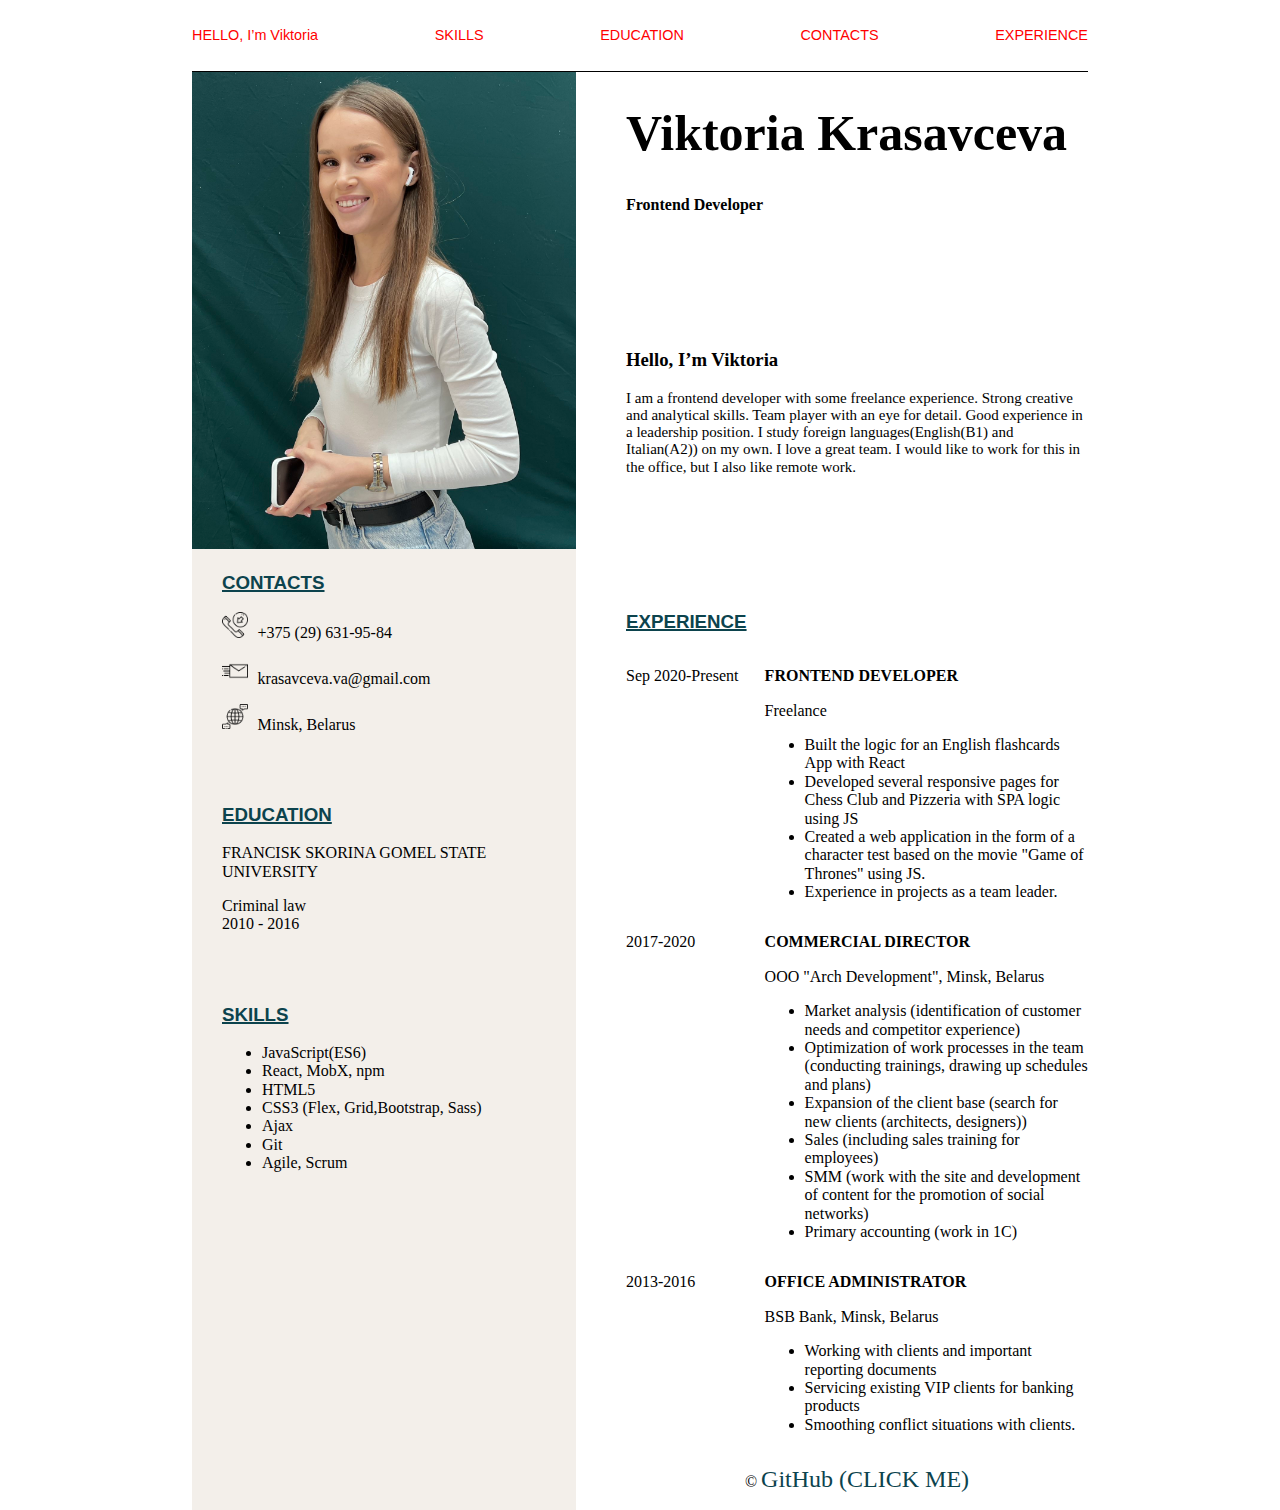
<file: index.html>
<!DOCTYPE html>
<html lang="en">
  <head>
    <meta charset="UTF-8" />
    <meta http-equiv="X-UA-Compatible" content="IE=edge"/>
    <meta name="viewport" content="width=device-width, initial-scale=1.0" />
    <link rel="stylesheet" href="./assets/styles/normalize.css" />
    <link rel="stylesheet" href="./assets/styles/index.css"/>
    <link rel="stylesheet" href="../assets/styles/root.css"/>
    <title>JS From Zero To Hero</title>
  </head>
  <body>
    <div class="wrapper">
        <header class="header">
            <div class="header__container">
                <nav class="header__nav">
                    <a class="header__link" href="./pages/hello.html">HELLO, I’m Viktoria</a>
                    <a class="header__link" href="./pages/skills.html">SKILLS</a>
                    <a class="header__link" href="./pages/education.html">EDUCATION</a>
                    <a class="header__link" href="./pages/contacts.html">CONTACTS</a>
                    <a class="header__link" href="./pages/experience.html">EXPERIENCE</a>
                </nav>
            </div>
            <nav class="hamburger">
                <div class="hamburger__icon">
                    <input type="checkbox">
                    <span></span>
                    <span></span>
                    <span></span>
                    <div class="hamburger__menu">
                        <div class="hamburger__link">
                            <a href="./pages/hello.html">Hello, I’m Viktoria</a>
                        </div>
                        <div class="hamburger__link">
                            <a href="./pages/skills.html">SKILLS</a>
                        </div>
                        <div class="hamburger__link">
                            <a href="./pages/education.html">EDUCATION</a>
                        </div>
                        <div class="hamburger__link">
                            <a href="./pages/contacts.html">CONTACTS</a>
                        </div>
                        <div class="hamburger__link">
                            <a href="./pages/experience.html">EXPERIENCE</a>
                        </div>
                    </div>
                </div>
            </nav>
        </header>



    <div class="container">
      <div class="photo__inform">
        <div class="slider"><img src="./assets/img/1.jpg" alt="photo" /></div>
        <div class="contacts">
          <h3 class="h3">CONTACTS</h3>
          <p class="phone"><img class="icon" src="./assets/img/inbound.png" alt="phone_number">+375 (29) 631-95-84</p>
          <p class="email"><img class="icon" src="./assets/img/letter.png" alt="email">krasavceva.va@gmail.com</p>
          <p class="adress"><img class="icon" src="./assets/img/chat.png" alt="adress">Minsk, Belarus</p>    
        </div>
        <div class="education">
          <h3 class="h3">EDUCATION</h3>
          <p class="education__name">FRANCISK SKORINA GOMEL STATE UNIVERSITY</p>
          <p class="education__surname">Criminal law<br> 2010 - 2016</p>
        </div>
        <div class="skills">
          <h3 class="h3">SKILLS</h3>
          <ul>
          <li>JavaScript(ES6)</li>
          <li>React, MobX, npm</li>
          <li>HTML5</li>
          <li>CSS3 (Flex, Grid,Bootstrap, Sass)</li>
          <li>Ajax</li>
          <li>Git</li>
          <li>Agile, Scrum</li>
        </ul>
        </div>
      </div>
      <div class="text__inform">
        <h1 class="name">Viktoria Krasavceva</h1>
        <h4 class="proff">Frontend Developer</h4>
        <div class="about">
          <h3 class="hello">Hello, I’m Viktoria</h3>
          <p class="hello__text">
            I am a frontend developer with some freelance experience. Strong
            creative and analytical skills. Team player with an eye for detail.
            Good experience in a leadership position. I study foreign languages
            ​​(English(B1) and Italian(A2)) on my own. I love a great team. I
            would like to work for this in the office, but I also like remote
            work.
          </p>
        </div>
        <div class="experience">
            <h3 class="h3">EXPERIENCE</h3>
          <div class="exp">
            <p class="exp__year">Sep 2020-Present</p>
            <div class="expskill">
              <p class="profession">FRONTEND DEVELOPER</p>
              <p>Freelance</p>
                <ul>
                <li>
                  Built the logic for an English flashcards App with React
                </li>
                <li>
                  Developed several responsive pages for Chess Club and Pizzeria
                  with SPA logic using JS
                </li>
                <li>
                  Created a web application in the form of a character test
                  based on the movie "Game of Thrones" using JS.
                </li>
                <li>Experience in projects as a team leader.</li>
            </ul>            
            </div>
          </div>
          <div class="exp">
            <p class="exp__year">2017-2020</p>
            <div class="expskill">
              <p class="profession">COMMERCIAL DIRECTOR</p>
              <p>OOO "Arch Development", Minsk, Belarus</p>  
                <ul>
                <li>
                    Market analysis (identification of customer needs and competitor experience)
                </li>
                <li>
                    Optimization of work processes in the team (conducting trainings, drawing up schedules and plans)
                </li>
                <li>
                    Expansion of the client base (search for new clients (architects, designers))
                </li>
                <li>Sales (including sales training for employees)</li>
                <li>SMM (work with the site and development of content for the promotion of social networks)</li>
                <li>Primary accounting (work in 1С)</li>
            </ul>
          </div>
        </div>
        <div class="exp">
            <p class="exp__year">2013-2016</p>
            <div class="expskill">
              <p class="profession">OFFICE ADMINISTRATOR</p>
              <p>BSB Bank, Minsk, Belarus</p>
                <ul>
                <li>
                    Working with clients and important reporting documents
                </li>
                <li>
                    Servicing existing VIP clients for banking products
                </li>
                <li>
                    Smoothing conflict situations with clients.
                </li>
            </ul>
          </div>
      </div>
    
    <footer class="footer">
        <p class="contact__item" id="color">
            &copy;
            <a class="contact__git"
              href="https://github.com/Krasavceva"
              target="_blank"
              rel="noopener noreferrer"
            >
              GitHub (CLICK ME)
            </a>
          </p>   
    </footer>
  </body>

</html>
</file>
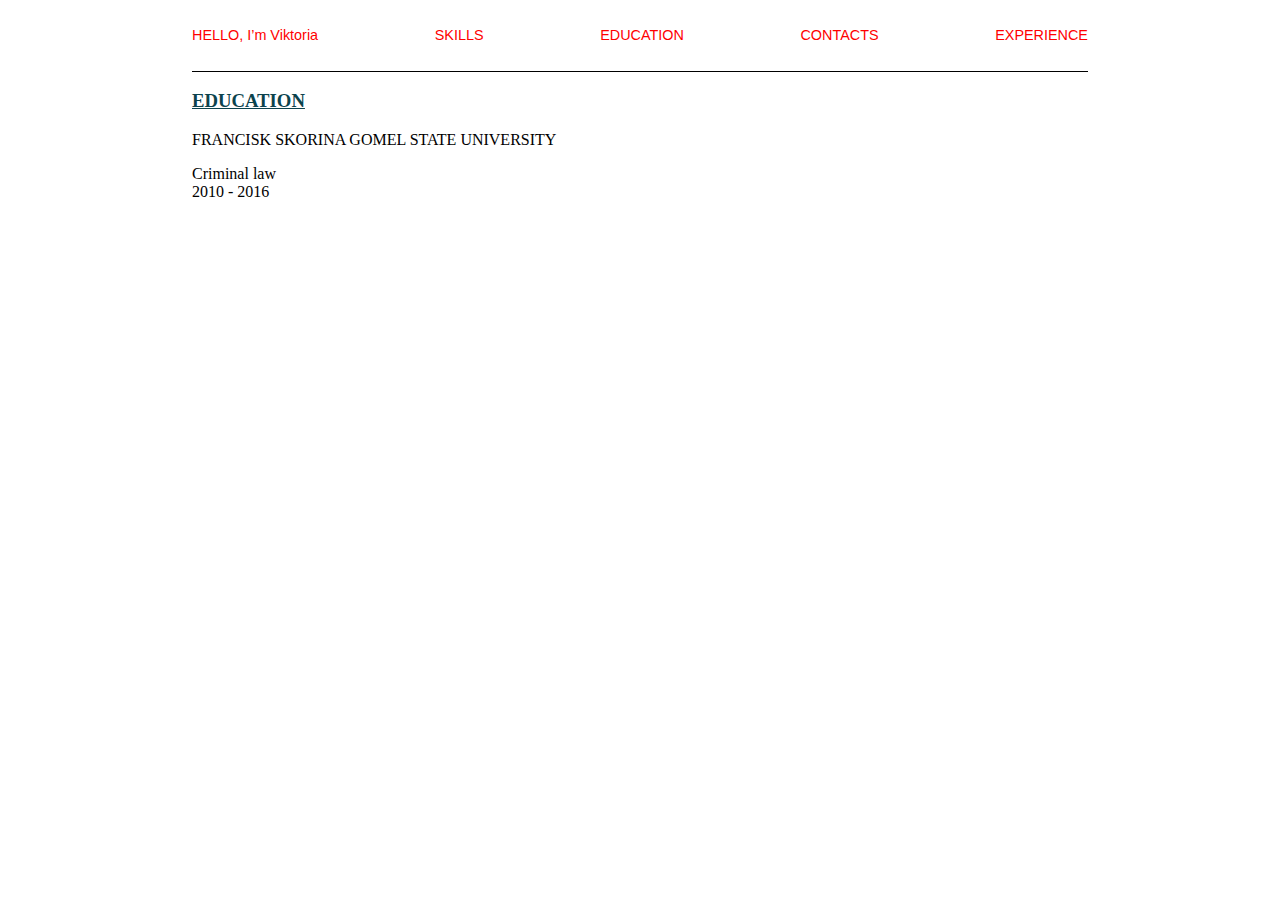
<file: pages/education.html>
<!DOCTYPE html>
<html lang="en">
  <head>
    <meta charset="UTF-8" />
    <meta http-equiv="X-UA-Compatible" content="IE=edge" />
    <meta name="viewport" content="width=device-width, initial-scale=1.0" />
    <link rel="stylesheet" href="../assets/styles/normalize.css" />
    <link rel="stylesheet" href="../assets/styles/education.css" />
    <link rel="stylesheet" href="../assets/styles/root.css" />
    <title>EDUCATION</title>
  </head>
  <body>
    <div class="wrapper">
      <header class="header">
          <div class="header__container">
              <nav class="header__nav">
                  <a class="header__link" href="../index.html">HELLO, I’m Viktoria</a>
                  <a class="header__link" href="./skills.html">SKILLS</a>
                  <a class="header__link" href="./education.html">EDUCATION</a>
                  <a class="header__link" href="./contacts.html">CONTACTS</a>
                  <a class="header__link" href="./experience.html">EXPERIENCE</a>
              </nav>
          </div>
          <nav class="hamburger">
              <div class="hamburger__icon">
                  <input type="checkbox">
                  <span></span>
                  <span></span>
                  <span></span>
                  <div class="hamburger__menu">
                      <div class="hamburger__link">
                          <a href="../index.html">Hello, I’m Viktoria</a>
                      </div>
                      <div class="hamburger__link">
                          <a href="./skills.html">SKILLS</a>
                      </div>
                      <div class="hamburger__link">
                          <a href="./education.html">EDUCATION</a>
                      </div>
                      <div class="hamburger__link">
                          <a href="./contacts.html">CONTACTS</a>
                      </div>
                      <div class="hamburger__link">
                          <a href="./experience.html">EXPERIENCE</a>
                      </div>
                  </div>
              </div>
          </nav>
      </header>
    <div class="education">
      <h3 class="h3">EDUCATION</h3>
      <p>FRANCISK SKORINA GOMEL STATE UNIVERSITY</p>
      <p>
        Criminal law<br />
        2010 - 2016
      </p>
    </div>
  </body>
</html>
</file>
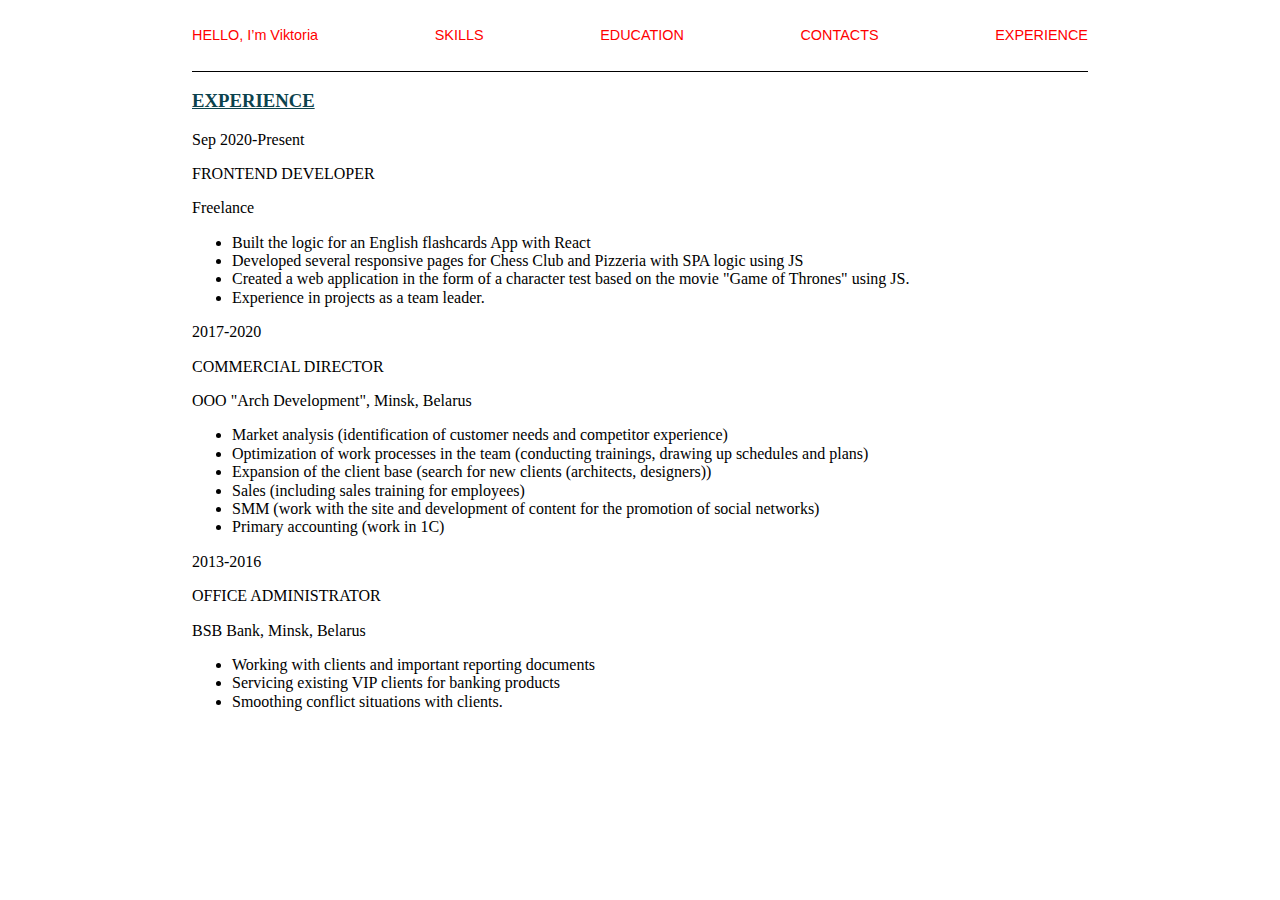
<file: pages/experience.html>
<!DOCTYPE html>
<html lang="en">
  <head>
    <meta charset="UTF-8" />
    <meta http-equiv="X-UA-Compatible" content="IE=edge" />
    <meta name="viewport" content="width=device-width, initial-scale=1.0" />
    <link rel="stylesheet" href="../assets/styles/normalize.css" />
    <link rel="stylesheet" href="../assets/styles/experience.css" />
    <link rel="stylesheet" href="../assets/styles/root.css" />
    <title>EXPERIENCE</title>
  </head>
  <body>
    <div class="wrapper">
      <header class="header">
          <div class="header__container">
              <nav class="header__nav">
                  <a class="header__link" href="../index.html">HELLO, I’m Viktoria</a>
                  <a class="header__link" href="./skills.html">SKILLS</a>
                  <a class="header__link" href="./education.html">EDUCATION</a>
                  <a class="header__link" href="./contacts.html">CONTACTS</a>
                  <a class="header__link" href="./experience.html">EXPERIENCE</a>
              </nav>
          </div>
          <nav class="hamburger">
              <div class="hamburger__icon">
                  <input type="checkbox">
                  <span></span>
                  <span></span>
                  <span></span>
                  <div class="hamburger__menu">
                      <div class="hamburger__link">
                          <a href="../index.html">Hello, I’m Viktoria</a>
                      </div>
                      <div class="hamburger__link">
                          <a href="./skills.html">SKILLS</a>
                      </div>
                      <div class="hamburger__link">
                          <a href="./education.html">EDUCATION</a>
                      </div>
                      <div class="hamburger__link">
                          <a href="./contacts.html">CONTACTS</a>
                      </div>
                      <div class="hamburger__link">
                          <a href="./experience.html">EXPERIENCE</a>
                      </div>
                  </div>
              </div>
          </nav>
      </header>
    <div class="experience">
        <h3 class="h3">EXPERIENCE</h3>
      <div class="exp">
        <p>Sep 2020-Present</p>
        <div class="expskill">
          <p class="profession">FRONTEND DEVELOPER</p>
          <p>Freelance</p>
            <ul>
            <li>
              Built the logic for an English flashcards App with React
            </li>
            <li>
              Developed several responsive pages for Chess Club and Pizzeria
              with SPA logic using JS
            </li>
            <li>
              Created a web application in the form of a character test
              based on the movie "Game of Thrones" using JS.
            </li>
            <li>Experience in projects as a team leader.</li>
        </ul>            
        </div>
      </div>
      <div class="exp">
        <p>2017-2020</p>
        <div class="expskill">
          <p class="profession">COMMERCIAL DIRECTOR</p>
          <p>OOO "Arch Development", Minsk, Belarus</p>  
            <ul>
            <li>
                Market analysis (identification of customer needs and competitor experience)
            </li>
            <li>
                Optimization of work processes in the team (conducting trainings, drawing up schedules and plans)
            </li>
            <li>
                Expansion of the client base (search for new clients (architects, designers))
            </li>
            <li>Sales (including sales training for employees)</li>
            <li>SMM (work with the site and development of content for the promotion of social networks)</li>
            <li>Primary accounting (work in 1С)</li>
        </ul>
      </div>
    </div>
    <div class="exp">
        <p>2013-2016</p>
        <div class="expskill">
          <p class="profession">OFFICE ADMINISTRATOR</p>
          <p>BSB Bank, Minsk, Belarus</p>
            <ul>
            <li>
                Working with clients and important reporting documents
            </li>
            <li>
                Servicing existing VIP clients for banking products
            </li>
            <li>
                Smoothing conflict situations with clients.
            </li>
        </ul>
      </div>
  </div>
  </body>
</html>
</file>
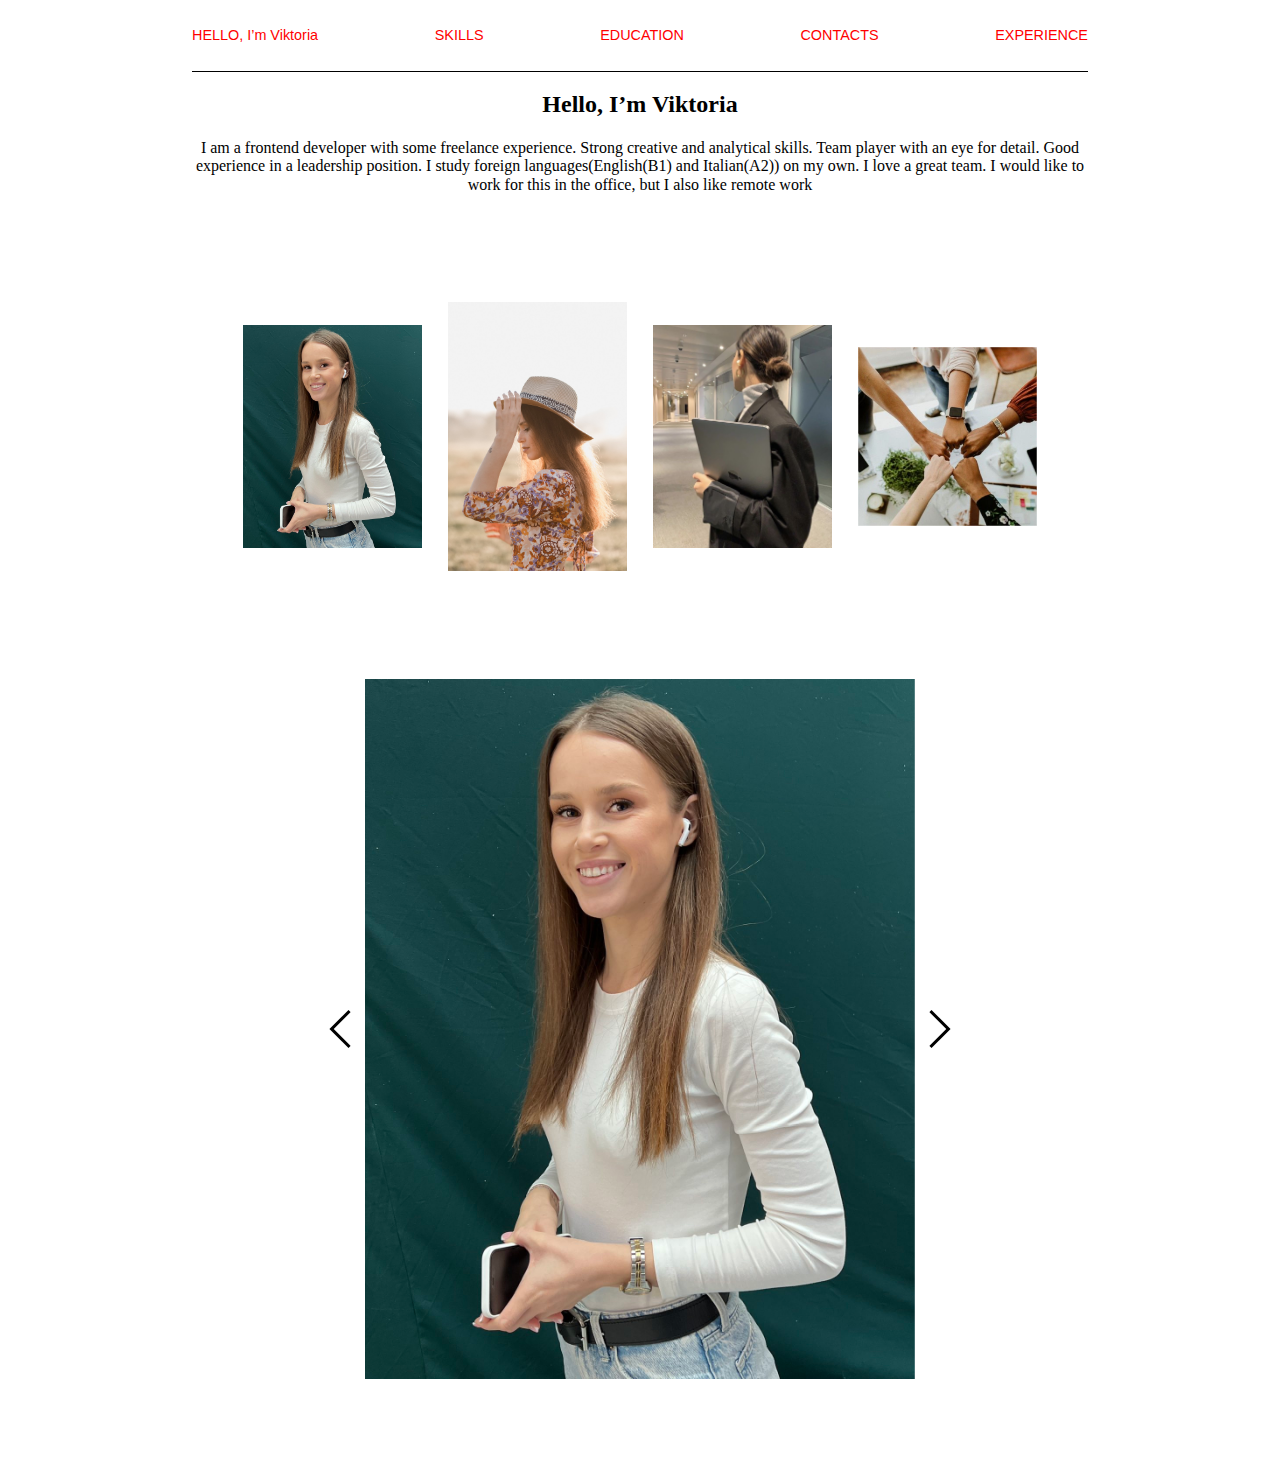
<file: pages/hello.html>
<!DOCTYPE html>
<html lang="en">
  <head>
    <meta charset="UTF-8" />
    <meta http-equiv="X-UA-Compatible" content="IE=edge" />
    <meta name="viewport" content="width=device-width, initial-scale=1.0" />
    <link rel="stylesheet" href="../assets/styles/normalize.css" />
    <link rel="stylesheet" href="../assets/styles/hello.css" />
    <link rel="stylesheet" href="../assets/styles/root.css" />
    <title>HELLO</title>
  </head>
  <body>
    <div class="wrapper">
      <header class="header">
          <div class="header__container">
              <nav class="header__nav">
                  <a class="header__link" href="../index.html">HELLO, I’m Viktoria</a>
                  <a class="header__link" href="./skills.html">SKILLS</a>
                  <a class="header__link" href="./education.html">EDUCATION</a>
                  <a class="header__link" href="./contacts.html">CONTACTS</a>
                  <a class="header__link" href="./experience.html">EXPERIENCE</a>
              </nav>
          </div>
          <nav class="hamburger">
              <div class="hamburger__icon">
                  <input type="checkbox">
                  <span></span>
                  <span></span>
                  <span></span>
                  <div class="hamburger__menu">
                      <div class="hamburger__link">
                          <a href="../index.html">Hello, I’m Viktoria</a>
                      </div>
                      <div class="hamburger__link">
                          <a href="./skills.html">SKILLS</a>
                      </div>
                      <div class="hamburger__link">
                          <a href="./education.html">EDUCATION</a>
                      </div>
                      <div class="hamburger__link">
                          <a href="./contacts.html">CONTACTS</a>
                      </div>
                      <div class="hamburger__link">
                          <a href="./experience.html">EXPERIENCE</a>
                      </div>
                  </div>
              </div>
          </nav>
      </header>
    <div class="about-media">
      <div class="about-media__container">
        <h2 class="about-media__title">Hello, I’m Viktoria</h1>
          <p></h2>
        <p class="about-media__text">
          I am a frontend developer with some freelance experience. Strong creative
      and analytical skills. Team player with an eye for detail. Good experience
      in a leadership position. I study foreign languages​​(English(B1) and
      Italian(A2)) on my own. I love a great team. I would like to work for this
      in the office, but I also like remote work
        </p>
        <div class="about-media__image">
          <img
            class="about-media__img"
            src="../assets/img/1.jpg"
            alt="photo1"
          />
          <img
            class="about-media__img"
            src="../assets/img/2.jpg"
            alt="photo2"
          />
          <img
            class="about-media__img"
            src="../assets/img/3.jpg"
            alt="photo3"
          />
          <img
            class="about-media__img"
            src="../assets/img/4.jpg"
            alt="photo4"
          />
        </div>
        <div class="about-carousel">
          <span id="aboutcarousel__item_1"></span>
          <span id="about-carousel__item_2"></span>
          <span id="about-carousel__item_3"></span>
          <span id="about-carousel__item_4"></span>
          
          <div class="about-carousel__item about-carousel__item_1">
            <a
              class="arrow arrow_prev"
              href="#about-carousel__item_4"
            ></a>
            <a
              class="arrow arrow_next"
              href="#about-carousel__item_2"
            ></a>
          </div>
          <div class="about-carousel__item about-carousel__item_2">
            <a
              class="arrow arrow_prev"
              href="#about-carousel__item_1"
            ></a>
            <a
              class="arrow arrow_next"
              href="#about-carousel__item_3"
            ></a>
          </div>
          <div class="about-carousel__item about-carousel__item_3">
            <a
              class="arrow arrow_prev"
              href="#about-carousel__item_2"
            ></a>
            <a
              class="arrow arrow_next"
              href="#about-carousel__item_4"
            ></a>
          </div>
          <div class="about-carousel__item about-carousel__item_4">
            <a
              class="arrow arrow_prev"
              href="#about-carousel__item_3"
            ></a>
            <a
              class="arrow arrow_next"
              href="#about-carousel__item_1"
            ></a>
          </div>
        </div>
      </div>
    </div>
  </body>
</html>
</file>
<file: assets/styles/index.css>
.header,
.container {
  max-width: 70%;
  margin: 0 auto;
  display: flex;
}
.photo__inform {
  background-color: #f3efea;
}
.contacts,
.education,
.skills {
  margin-left: 30px;
  margin-bottom: 70px;
}
.contact__item {
  text-align: center;
}

.contact__git {
  text-decoration: none;
  color: black;
  font-size: x-large;
  color: rgb(12, 67, 77);
  animation-name: example;
  animation-duration: 7s;
  animation-iteration-count: 3;
}
.contact__git:hover {
  color: rgb(201, 199, 199);
  text-decoration: underline;
}

.text__inform {
  margin-left: 50px;
}
img {
  max-width: 30vw;
}
.icon {
  width: 2vw;
  margin-right: 10px;
}

.h3 {
  color: var(--color-primary);
  font-family: var(--text-primary);
  font-style: normal;
  text-decoration: underline 2px;
}
.profession {
  font-weight: bold;
}
.name {
  font-size: 50px;
}
.about,
.experience {
  margin-top: 15vh;
}
.hello__text {
  font-size: 15px;
}
.exp {
  display: flex;
  justify-content: space-between;
}
.expskill {
  max-width: 70%;
}

.header {
  border-bottom: 1px solid #000000;
}

.header__nav {
  width: 70vw;
  display: flex;
  flex-direction: row;
  justify-content: space-between;
}
.header__link {
  font-family: var(--text-primary);
  text-decoration: none;
  padding: 3vh 0;
  font-size: 0.9em;
  color: red;
  animation-name: example;
  animation-duration: 7s;
  animation-iteration-count: 3;
}

.header__link:hover {
  text-decoration: underline;
  background-color: rgb(12, 67, 77);
  color: white;
}

.hamburger__icon {
  display: none;
}

@media screen and (max-width: 768px) {
  .header {
    border: none;
  }

  .header__container {
    display: none;
  }
  .photo__inform {
    text-align: center;
  }
  .hamburger__icon {
    display: block;
  }

  .hamburger__icon {
    display: block;
    position: relative;
    z-index: 1;
    -webkit-user-select: none;
    user-select: none;
    margin-left: 5vw;
    margin-top: 5vh;
    margin-bottom: 5vh;
  }

  .hamburger__icon a {
    text-decoration: none;
    color: #323232;
    transition: color 0.3s ease;
  }

  .hamburger__icon a:hover {
    color: #505050;
  }

  .hamburger__icon input {
    display: block;
    width: 40px;
    height: 32px;
    position: absolute;
    top: -7px;
    left: -5px;
    cursor: pointer;
    opacity: 0;
    z-index: 2;
    -webkit-touch-callout: none;
  }

  .hamburger__icon span {
    display: block;
    width: 33px;
    height: 4px;
    margin-bottom: 5px;
    position: relative;
    background: #57463a;
    border-radius: 3px;
    z-index: 1;
    transform-origin: 4px 0px;
    transition: transform 0.5s cubic-bezier(0.77, 0.2, 0.05, 1),
      background 0.5s cubic-bezier(0.77, 0.2, 0.05, 1), opacity 0.55s ease;
  }

  .hamburger__icon span:first-child {
    transform-origin: 0% 0%;
  }

  .hamburger__icon span:nth-last-child(2) {
    transform-origin: 0% 100%;
  }

  .hamburger__icon input:checked ~ span {
    opacity: 1;
    transform: rotate(45deg) translate(-2px, -1px);
    background: #232323;
  }

  .hamburger__icon input:checked ~ span:nth-last-child(3) {
    opacity: 0;
    transform: rotate(0deg) scale(0.2, 0.2);
  }

  .hamburger__icon input:checked ~ span:nth-last-child(2) {
    transform: rotate(-45deg) translate(0, -1px);
  }

  .hamburger__menu {
    position: absolute;
    width: 300px;
    margin: -100px 0 0 -50px;
    padding: 50px;
    padding-top: 125px;
    background: #f3efea;
    -webkit-font-smoothing: antialiased;
    transform-origin: 0% 0%;
    transform: translate(-100%, 0);
    transition: transform 0.5s cubic-bezier(0.77, 0.2, 0.05, 1);
  }

  .hamburger__menu a {
    font-size: 2em;
  }

  .hamburger__icon input:checked ~ .hamburger__menu {
    transform: none;
  }

  .hamburger__link {
    margin: 5vh 0;
  }
  .hamburger__link:hover {
    text-decoration: underline;
  }
  .container {
    display: flex;
    flex-direction: column;
  }
}
</file>
<file: assets/styles/root.css>
@keyframes example {
  0% {
    color: rgb(12, 67, 77);
    left: 0px;
    top: 0px;
  }
  25% {
    color: rgb(255, 0, 221);
    left: 200px;
    top: 0px;
  }
  50% {
    color: blue;
    left: 200px;
    top: 200px;
  }
  75% {
    color: green;
    left: 0px;
    top: 200px;
  }
  100% {
    color: red;
    left: 0px;
    top: 0px;
  }
}

@font-face {
  font-family: "Barlow Semi Condensed", sans-serif;
  src: url("'https://fonts.googleapis.com/css2?family=Barlow+Semi+Condensed:wght@200&display=swap'")
    format("truetype");
  font-style: bold;
  font-weight: normal;
}

:root {
  --color-primary: rgb(12, 67, 77);
  --text-primary: "Barlow Semi Condensed", sans-serif;
}
</file>
<file: assets/styles/education.css>
.header,
.education {
  max-width: 70%;
  margin: 0 auto;
}

.header {
  border-bottom: 1px solid #000000;
}

.header__nav {
  width: 70vw;
  display: flex;
  flex-direction: row;
  justify-content: space-between;
}
.header__link {
  color: var(--color-primary);
  font-family: var(--text-primary);
  text-decoration: none;
  padding: 3vh 0;
  font-size: 0.9em;
  color: red;
  animation-name: example;
  animation-duration: 7s;
  animation-iteration-count: 3;
}

.header__link:hover {
  text-decoration: underline;
  background-color: rgb(12, 67, 77);
  color: white;
}
.h3 {
  color: var(--color-primary);
  text-decoration: underline;
}
.hamburger__icon {
  display: none;
}

@media screen and (max-width: 768px) {
  .header {
    border: none;
  }

  .header__container {
    display: none;
  }
  .photo__inform {
    text-align: center;
  }
  .hamburger__icon {
    display: block;
  }

  .hamburger__icon {
    display: block;
    position: relative;
    z-index: 1;
    -webkit-user-select: none;
    user-select: none;
    margin-left: 5vw;
    margin-top: 5vh;
    margin-bottom: 5vh;
  }

  .hamburger__icon a {
    text-decoration: none;
    color: #323232;
    transition: color 0.3s ease;
  }

  .hamburger__icon a:hover {
    color: #505050;
  }

  .hamburger__icon input {
    display: block;
    width: 40px;
    height: 32px;
    position: absolute;
    top: -7px;
    left: -5px;
    cursor: pointer;
    opacity: 0;
    z-index: 2;
    -webkit-touch-callout: none;
  }

  .hamburger__icon span {
    display: block;
    width: 33px;
    height: 4px;
    margin-bottom: 5px;
    position: relative;
    background: #57463a;
    border-radius: 3px;
    z-index: 1;
    transform-origin: 4px 0px;
    transition: transform 0.5s cubic-bezier(0.77, 0.2, 0.05, 1),
      background 0.5s cubic-bezier(0.77, 0.2, 0.05, 1), opacity 0.55s ease;
  }

  .hamburger__icon span:first-child {
    transform-origin: 0% 0%;
  }

  .hamburger__icon span:nth-last-child(2) {
    transform-origin: 0% 100%;
  }

  .hamburger__icon input:checked ~ span {
    opacity: 1;
    transform: rotate(45deg) translate(-2px, -1px);
    background: #232323;
  }

  .hamburger__icon input:checked ~ span:nth-last-child(3) {
    opacity: 0;
    transform: rotate(0deg) scale(0.2, 0.2);
  }

  .hamburger__icon input:checked ~ span:nth-last-child(2) {
    transform: rotate(-45deg) translate(0, -1px);
  }

  .hamburger__menu {
    position: absolute;
    width: 300px;
    margin: -100px 0 0 -50px;
    padding: 50px;
    padding-top: 125px;
    background: #f3efea;
    -webkit-font-smoothing: antialiased;
    transform-origin: 0% 0%;
    transform: translate(-100%, 0);
    transition: transform 0.5s cubic-bezier(0.77, 0.2, 0.05, 1);
  }

  .hamburger__menu a {
    font-size: 2em;
  }

  .hamburger__icon input:checked ~ .hamburger__menu {
    transform: none;
  }

  .hamburger__link {
    margin: 5vh 0;
  }
  .hamburger__link:hover {
    text-decoration: underline;
  }
  .container {
    display: flex;
    flex-direction: column;
  }
}
</file>
<file: assets/styles/experience.css>
.header,
.experience {
  max-width: 70%;
  margin: 0 auto;
}
.header {
  border-bottom: 1px solid #000000;
}

.header__nav {
  width: 70vw;
  display: flex;
  flex-direction: row;
  justify-content: space-between;
}
.header__link {
  color: var(--color-primary);
  font-family: var(--text-primary);
  text-decoration: none;
  padding: 3vh 0;
  font-size: 0.9em;
  color: red;
  animation-name: example;
  animation-duration: 7s;
  animation-iteration-count: 3;
}

.header__link:hover {
  text-decoration: underline;
  background-color: rgb(12, 67, 77);
  color: white;
}
.h3 {
  color: var(--color-primary);
  text-decoration: underline;
}
.hamburger__icon {
  display: none;
}

@media screen and (max-width: 768px) {
  .header {
    border: none;
  }

  .header__container {
    display: none;
  }
  .photo__inform {
    text-align: center;
  }
  .hamburger__icon {
    display: block;
  }

  .hamburger__icon {
    display: block;
    position: relative;
    z-index: 1;
    -webkit-user-select: none;
    user-select: none;
    margin-left: 5vw;
    margin-top: 5vh;
    margin-bottom: 5vh;
  }

  .hamburger__icon a {
    text-decoration: none;
    color: #323232;
    transition: color 0.3s ease;
  }

  .hamburger__icon a:hover {
    color: #505050;
  }

  .hamburger__icon input {
    display: block;
    width: 40px;
    height: 32px;
    position: absolute;
    top: -7px;
    left: -5px;
    cursor: pointer;
    opacity: 0;
    z-index: 2;
    -webkit-touch-callout: none;
  }

  .hamburger__icon span {
    display: block;
    width: 33px;
    height: 4px;
    margin-bottom: 5px;
    position: relative;
    background: #57463a;
    border-radius: 3px;
    z-index: 1;
    transform-origin: 4px 0px;
    transition: transform 0.5s cubic-bezier(0.77, 0.2, 0.05, 1),
      background 0.5s cubic-bezier(0.77, 0.2, 0.05, 1), opacity 0.55s ease;
  }

  .hamburger__icon span:first-child {
    transform-origin: 0% 0%;
  }

  .hamburger__icon span:nth-last-child(2) {
    transform-origin: 0% 100%;
  }

  .hamburger__icon input:checked ~ span {
    opacity: 1;
    transform: rotate(45deg) translate(-2px, -1px);
    background: #232323;
  }

  .hamburger__icon input:checked ~ span:nth-last-child(3) {
    opacity: 0;
    transform: rotate(0deg) scale(0.2, 0.2);
  }

  .hamburger__icon input:checked ~ span:nth-last-child(2) {
    transform: rotate(-45deg) translate(0, -1px);
  }

  .hamburger__menu {
    position: absolute;
    width: 300px;
    margin: -100px 0 0 -50px;
    padding: 50px;
    padding-top: 125px;
    background: #f3efea;
    -webkit-font-smoothing: antialiased;
    transform-origin: 0% 0%;
    transform: translate(-100%, 0);
    transition: transform 0.5s cubic-bezier(0.77, 0.2, 0.05, 1);
  }

  .hamburger__menu a {
    font-size: 2em;
  }

  .hamburger__icon input:checked ~ .hamburger__menu {
    transform: none;
  }

  .hamburger__link {
    margin: 5vh 0;
  }
  .hamburger__link:hover {
    text-decoration: underline;
  }
  .container {
    display: flex;
    flex-direction: column;
  }
}
</file>
<file: assets/styles/hello.css>
.header,
.education {
  max-width: 70%;
  margin: 0 auto;
}
.header {
  border-bottom: 1px solid #000000;
}

.header__nav {
  width: 70vw;
  display: flex;
  flex-direction: row;
  justify-content: space-between;
}
.header__link {
  color: var(--color-primary);
  font-family: var(--text-primary);
  text-decoration: none;
  padding: 3vh 0;
  font-size: 0.9em;
  color: red;
  animation-name: example;
  animation-duration: 7s;
  animation-iteration-count: 3;
}

.header__link:hover {
  text-decoration: underline;
  background-color: rgb(12, 67, 77);
  color: white;
}

.hamburger__icon {
  display: none;
}

.about-media {
  max-width: 70%;
  margin: 0 auto;
}
.about-media__container {
  text-align: center;
}

.about-media__image {
  display: flex;
  align-items: center;
  justify-content: center;
  margin: 12vh 0;
}

.about-media__img {
  width: 20%;
  padding: 0 1vw;
}

.about-carousel {
  position: relative;
  margin: 10vh auto;
  display: block;
  height: 700px;
  width: 550px;
}

.about-carousel__item {
  position: absolute;
  top: 0;
  bottom: 0;
  left: 0;
  right: 0;
  padding: 25px 50px;
  opacity: 0;
  transition: all 0.5s ease-in-out;
}

.arrow {
  border: solid black;
  border-width: 0 3px 3px 0;
  display: inline-block;
  padding: 12px;
}

.arrow_prev {
  left: -30px;
  position: absolute;
  top: 50%;
  transform: translateY(-50%) rotate(135deg);
}

.arrow_next {
  right: -30px;
  position: absolute;
  top: 50%;
  transform: translateY(-50%) rotate(-45deg);
}

[id*="__item"] {
  display: none;
}

.about-carousel__item_1 {
  z-index: 2;
  opacity: 1;
  background: url("../img/1.jpg");
  background-size: cover;
}

.about-carousel__item_2 {
  background: url("../img/2.jpg");
  background-size: cover;
}

.about-carousel__item_3 {
  background: url("../img/3.jpg");
  background-size: cover;
}

.about-carousel__item_4 {
  background: url("../img/4.jpg");
  background-size: cover;
}

.about-carousel__item_5 {
  background: url("../img/5.jpg");
  background-size: cover;
}
*:target ~ .about-carousel__item_1 {
  opacity: 0;
}

#about-carousel__item_1:target ~ .about-carousel__item_1 {
  opacity: 1;
}

#about-carousel__item_2:target ~ .about-carousel__item_2,
#about-carousel__item_3:target ~ .about-carousel__item_3,
#about-carousel__item_4:target ~ .about-carousel__item_4,
#about-carousel__item_5:target ~ .about-carousel__item_5 {
  z-index: 3;
  opacity: 1;
}

@media screen and (max-width: 768px) {
  .header {
    border: none;
  }

  .header__container {
    display: none;
  }
  .photo__inform {
    text-align: center;
  }
  .hamburger__icon {
    display: block;
  }

  .hamburger__icon {
    display: block;
    position: relative;
    z-index: 1;
    -webkit-user-select: none;
    user-select: none;
    margin-left: 5vw;
    margin-top: 5vh;
    margin-bottom: 5vh;
  }

  .hamburger__icon a {
    text-decoration: none;
    color: #323232;
    transition: color 0.3s ease;
  }

  .hamburger__icon a:hover {
    color: #505050;
  }

  .hamburger__icon input {
    display: block;
    width: 40px;
    height: 32px;
    position: absolute;
    top: -7px;
    left: -5px;
    cursor: pointer;
    opacity: 0;
    z-index: 2;
    -webkit-touch-callout: none;
  }

  .hamburger__icon span {
    display: block;
    width: 33px;
    height: 4px;
    margin-bottom: 5px;
    position: relative;
    background: #57463a;
    border-radius: 3px;
    z-index: 1;
    transform-origin: 4px 0px;
    transition: transform 0.5s cubic-bezier(0.77, 0.2, 0.05, 1),
      background 0.5s cubic-bezier(0.77, 0.2, 0.05, 1), opacity 0.55s ease;
  }

  .hamburger__icon span:first-child {
    transform-origin: 0% 0%;
  }

  .hamburger__icon span:nth-last-child(2) {
    transform-origin: 0% 100%;
  }

  .hamburger__icon input:checked ~ span {
    opacity: 1;
    transform: rotate(45deg) translate(-2px, -1px);
    background: #232323;
  }

  .hamburger__icon input:checked ~ span:nth-last-child(3) {
    opacity: 0;
    transform: rotate(0deg) scale(0.2, 0.2);
  }

  .hamburger__icon input:checked ~ span:nth-last-child(2) {
    transform: rotate(-45deg) translate(0, -1px);
  }

  .hamburger__menu {
    position: absolute;
    width: 300px;
    margin: -100px 0 0 -50px;
    padding: 50px;
    padding-top: 125px;
    background: #f3efea;
    -webkit-font-smoothing: antialiased;
    transform-origin: 0% 0%;
    transform: translate(-100%, 0);
    transition: transform 0.5s cubic-bezier(0.77, 0.2, 0.05, 1);
  }

  .hamburger__menu a {
    font-size: 2em;
  }

  .hamburger__icon input:checked ~ .hamburger__menu {
    transform: none;
  }

  .hamburger__link {
    margin: 5vh 0;
  }
  .hamburger__link:hover {
    text-decoration: underline;
  }

  .about-carousel {
    position: relative;
    margin: 10vh auto;
    display: block;
    height: 50vh;
    width: 60%;
  }
}
</file>
